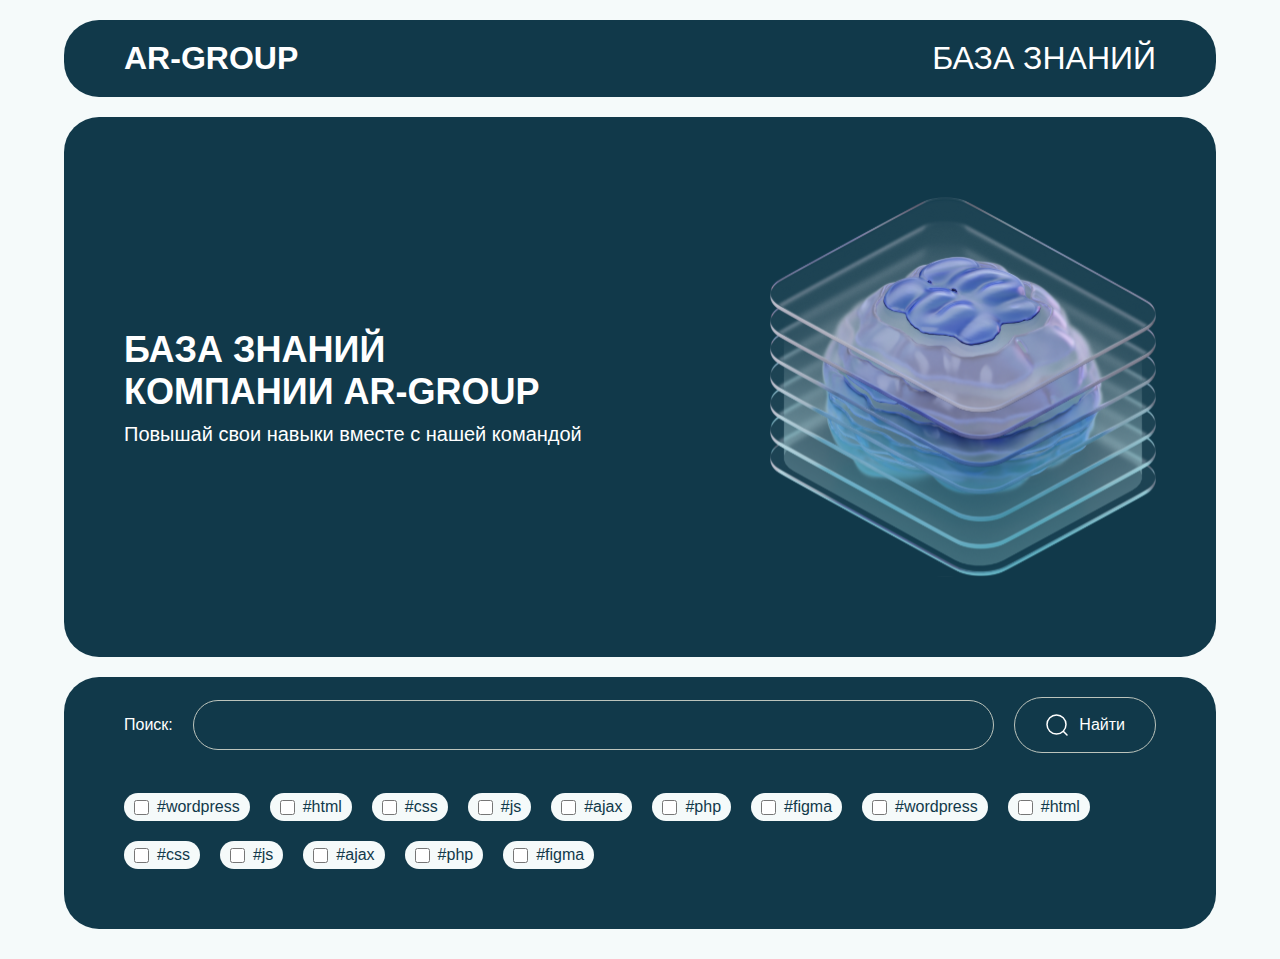
<file: knowledge_base/links/templates/Новая папка/index.html>
<!DOCTYPE html>
<html lang="en">
<head>
	<meta charset="UTF-8">
	<meta name="viewport" content="width=device-width, initial-scale=1.0">
	<link rel="stylesheet" href="css/style.css">
	<title>Document</title>
</head>
<body>

	<header class="header">
		<div class="container">
			<div class="header__inner">
				<a href="index.html">AR-GROUP</a>
				<span>БАЗА ЗНАНИЙ</span>
			</div>
		</div>
	</header>

	<main>

		<section class="offer">
			<div class="container">
				<div class="offer__inner">
					<div class="offer__inner-text">
						<h1>БАЗА ЗНАНИЙ КОМПАНИИ AR-GROUP</h1>
						<p>Повышай свои навыки вместе с нашей командой</p>
					</div>
					<img src="img/offer__img.svg" alt="">
				</div>
			</div>
		</section>


		<section class="knowledge-base">
			<div class="container">
				<div class="knowledge-base__inner">
					<form>
						<div>
						    <label for="id_name">Поиск:</label>
							<input type="text" name="name" maxlength="2500" required="" id="id_name">
							<button type="submit">
								
									<svg width="24" height="24" viewBox="0 0 24 24" fill="none" xmlns="http://www.w3.org/2000/svg">
		                                <path d="M11.5 21C16.7467 21 21 16.7467 21 11.5C21 6.25329 16.7467 2 11.5 2C6.25329 2 2 6.25329 2 11.5C2 16.7467 6.25329 21 11.5 21Z" stroke="#fff" stroke-width="1.5"></path>
		                                <path d="M18.5 18.5L22 22" stroke="#fff" stroke-width="1.5" stroke-linecap="round"></path>
	                            	</svg>
	                            	<span>Найти</span>
								</a>                            
                       		</button>
						</div>

						<div class="filter__tags">
							<div class="filter__tag">
								<input type="checkbox">
								<span>#wordpress</span>
							</div>

							<div class="filter__tag">
								<input type="checkbox">
								<span>#html</span>
							</div>

							<div class="filter__tag">
								<input type="checkbox">
								<span>#css</span>
							</div>

							<div class="filter__tag">
								<input type="checkbox">
								<span>#js</span>
							</div>


							<div class="filter__tag">
								<input type="checkbox">
								<span>#ajax</span>
							</div>


							<div class="filter__tag">
								<input type="checkbox">
								<span>#php</span>
							</div>


							<div class="filter__tag">
								<input type="checkbox">
								<span>#figma</span>
							</div>

							<div class="filter__tag">
								<input type="checkbox">
								<span>#wordpress</span>
							</div>

							<div class="filter__tag">
								<input type="checkbox">
								<span>#html</span>
							</div>

							<div class="filter__tag">
								<input type="checkbox">
								<span>#css</span>
							</div>

							<div class="filter__tag">
								<input type="checkbox">
								<span>#js</span>
							</div>


							<div class="filter__tag">
								<input type="checkbox">
								<span>#ajax</span>
							</div>


							<div class="filter__tag">
								<input type="checkbox">
								<span>#php</span>
							</div>


							<div class="filter__tag">
								<input type="checkbox">
								<span>#figma</span>
							</div>


						</div>

					</form>
				</div>
			</div>
		</section>
		
		
	</main>



	

</body>

</html>
</file>
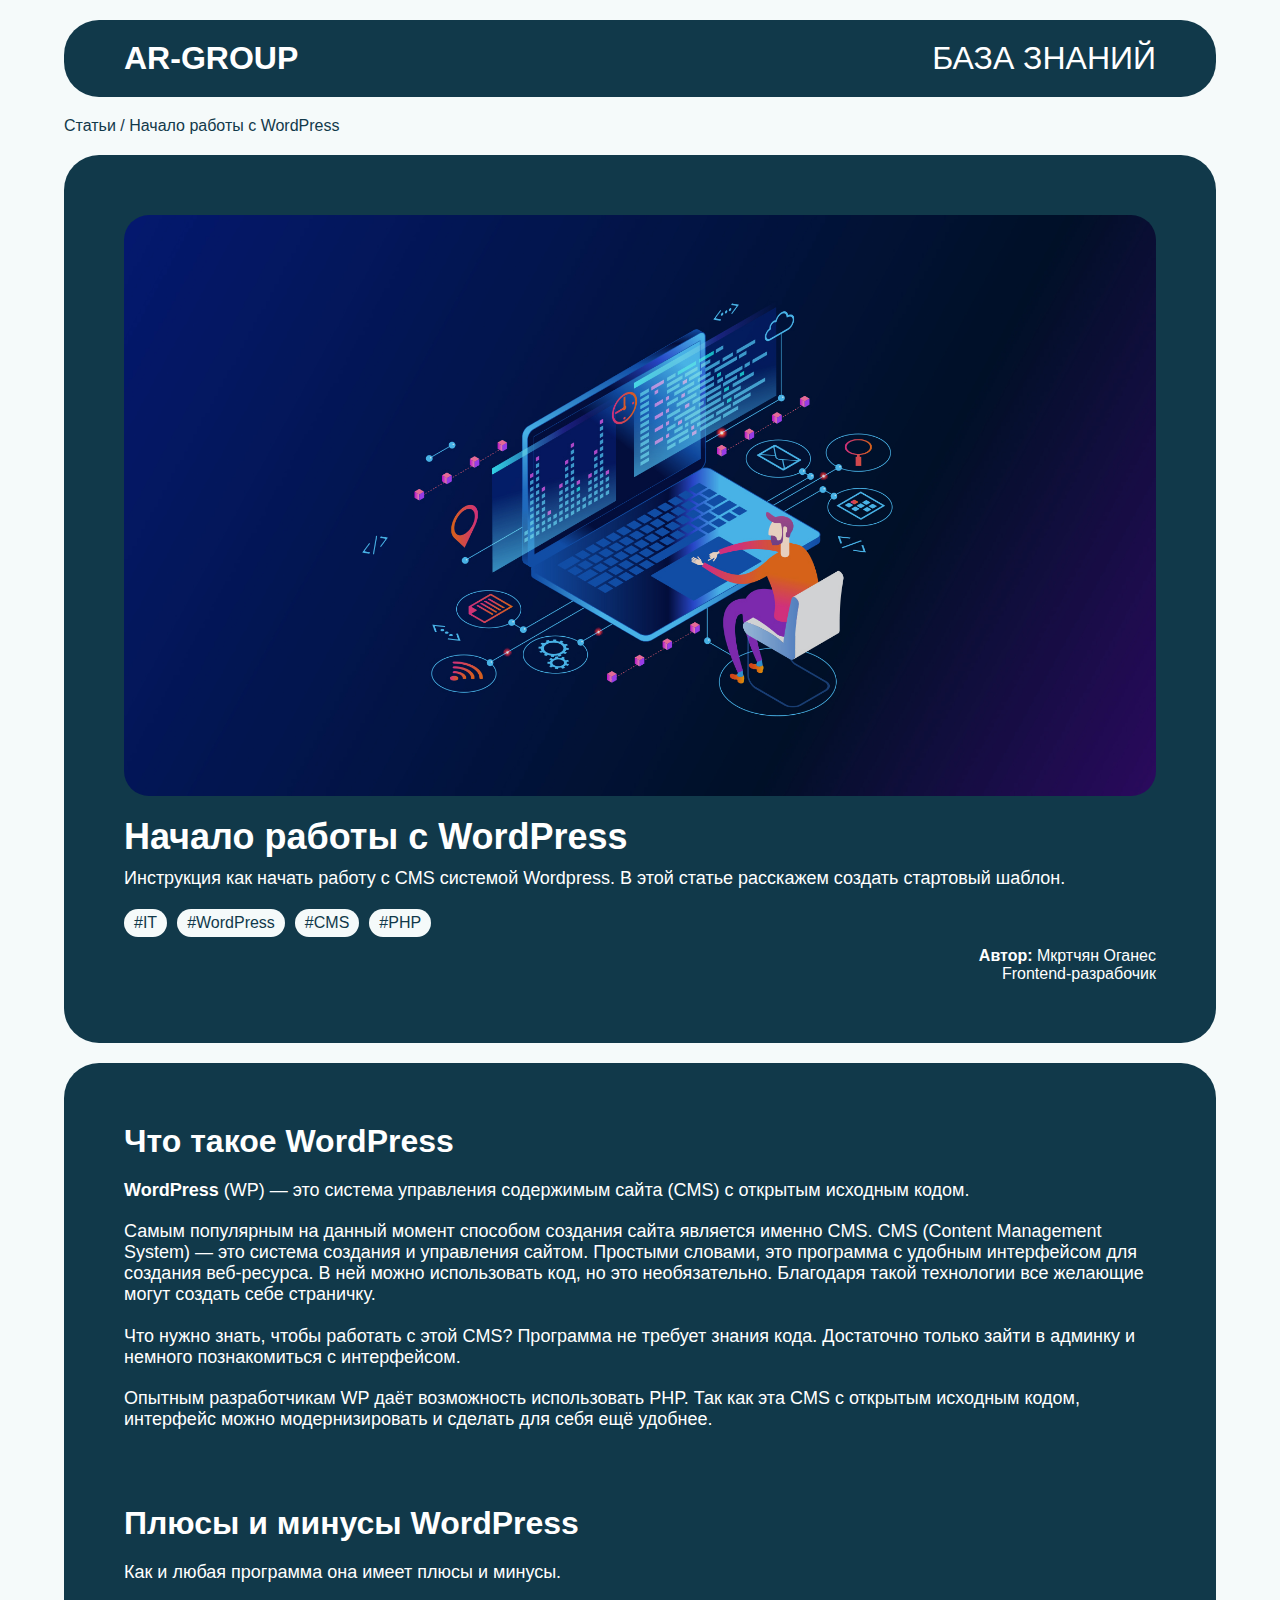
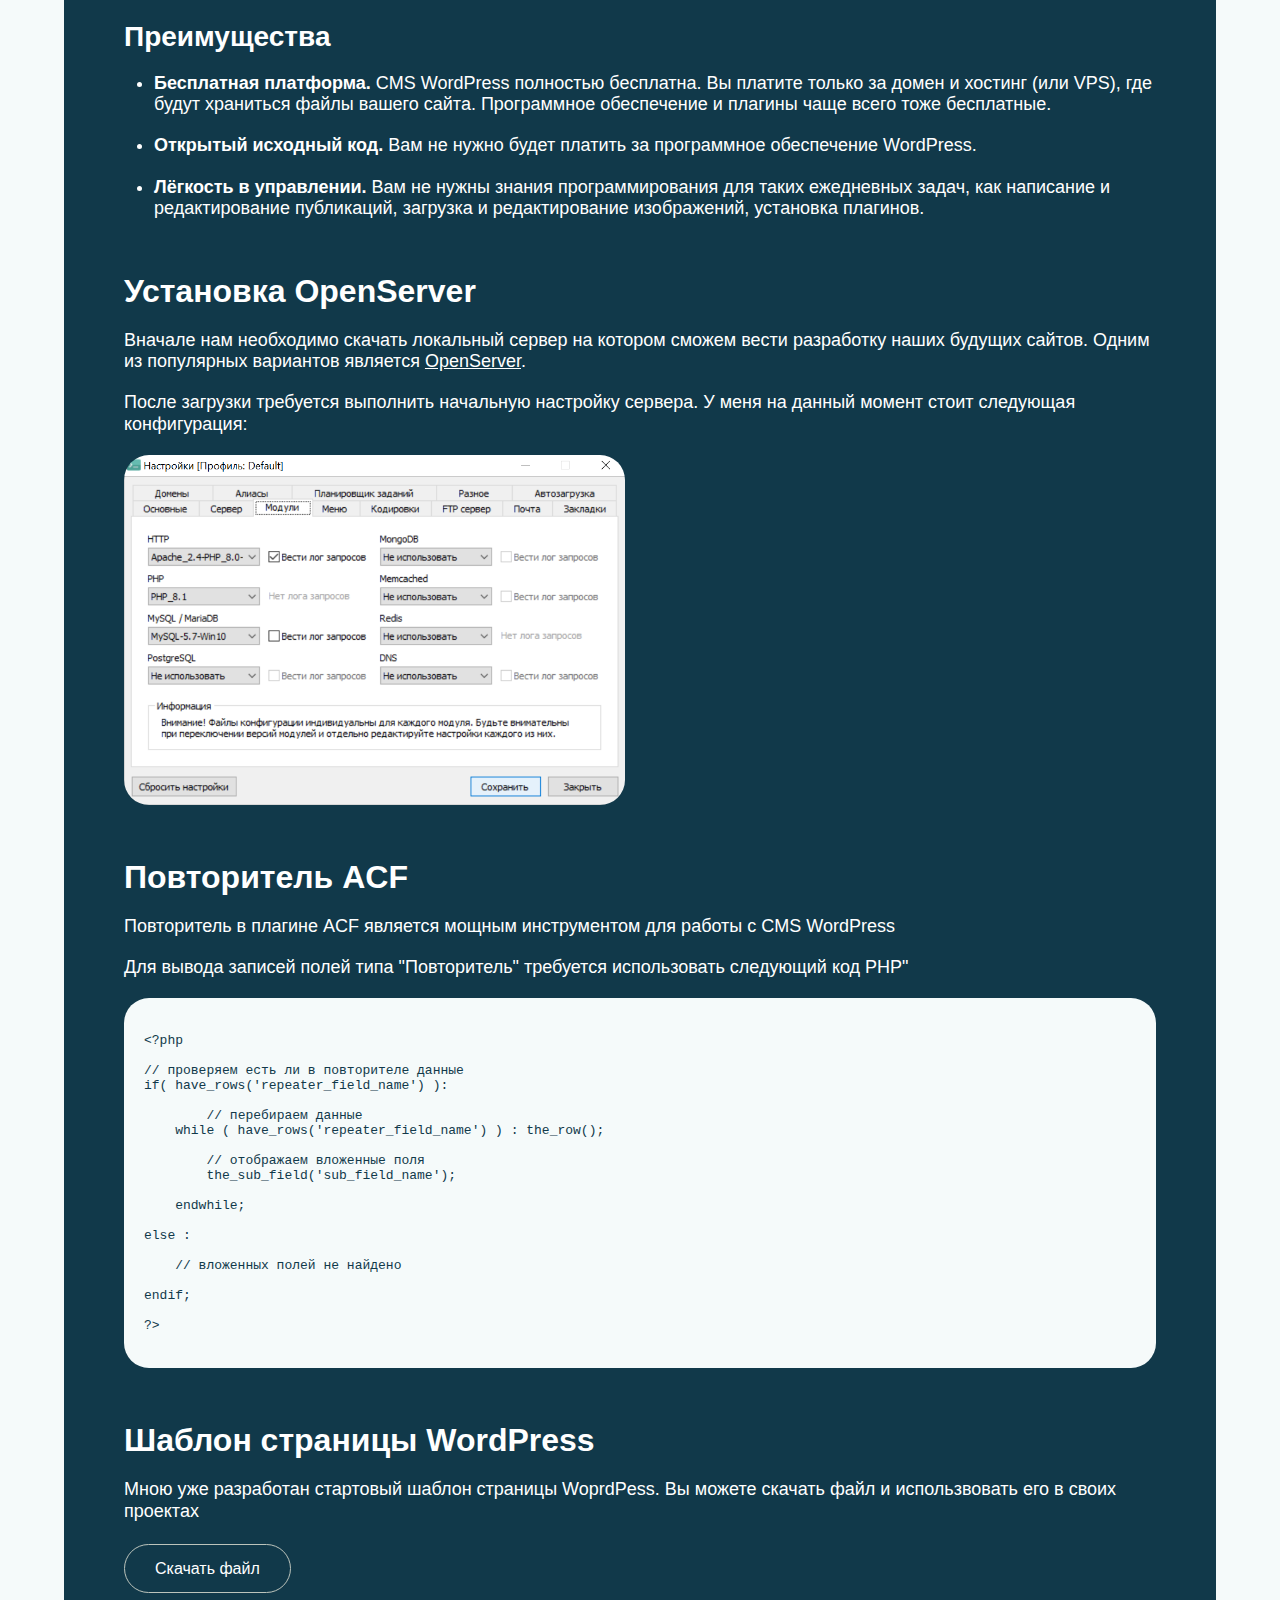
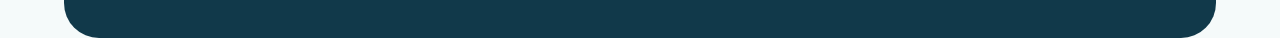
<file: knowledge_base/links/templates/Новая папка/article.html>
<!DOCTYPE html>
<html lang="en">
<head>
	<meta charset="UTF-8">
	<meta name="viewport" content="width=device-width, initial-scale=1.0">
	<link rel="stylesheet" href="css/style.css">
	<title>Document</title>
</head>
<body>

	<header class="header">
		<div class="container">
			<div class="header__inner">
				<a href="index.html">AR-GROUP</a>
				<span>БАЗА ЗНАНИЙ</span>
			</div>
		</div>
	</header>

	<main>

		<div class="breadcrumbs">
			<div class="container">
				<a href="search.html">Статьи</a> / <span>Начало работы с WordPress</span>
			</div>			
		</div>

		<section class="article">
			<div class="container">
				<div class="article__inner">

					<div class="article__content-info">
						<img src="img/card1.jpg" alt="" class="">
						<div class="article__content-info-text">
							<h1>Начало работы с WordPress</h1>
							<p>Инструкция как начать работу с CMS системой Wordpress. В этой статье расскажем создать стартовый шаблон.</p>
						</div>
					</div>

					<div class="article__content-tags">
						<div class="filter__tag">
							<span>#IT</span>
						</div>
						<div class="filter__tag">
							<span>#WordPress</span>
						</div>
						<div class="filter__tag">
							<span>#CMS</span>
						</div>
						<div class="filter__tag">
							<span>#PHP</span>
						</div>
					</div>

					<div class="article__content-author">
						<p>Автор: <span>Мкртчян Оганес</span></p>
						<p><span>Frontend-разрабочик</span></p>
					</div>


				</div>
			</div>
		</section>


		<section class="article__content">
			<div class="container">
				<div class="article__content-inner">
					
					<h2>Что такое WordPress</h2>

					<p><strong>WordPress</strong> (WP) ― это система управления содержимым сайта (CMS) с открытым исходным кодом.</p>
					<p>Самым популярным на данный момент способом создания сайта является именно CMS. CMS (Content Management System) ― это система создания и управления сайтом. Простыми словами, это программа с удобным интерфейсом для создания веб-ресурса. В ней можно использовать код, но это необязательно. Благодаря такой технологии все желающие могут создать себе страничку.</p>

					<p>Что нужно знать, чтобы работать с этой CMS? Программа не требует знания кода. Достаточно только зайти в админку и немного познакомиться с интерфейсом.</p>

					<p>Опытным разработчикам WP даёт возможность использовать PHP. Так как эта CMS с открытым исходным кодом, интерфейс можно модернизировать и сделать для себя ещё удобнее.</p>

					<br>
					<br>
					<br>
					

					<h2>Плюсы и минусы WordPress</h2>

					<p>Как и любая программа она имеет плюсы и минусы.</p>

					<br>

					<h3>Преимущества</h3>

					<ul>
						<li><strong>Бесплатная платформа.</strong> CMS WordPress полностью бесплатна. Вы платите только за домен и хостинг (или VPS), где будут храниться файлы вашего сайта. Программное обеспечение и плагины чаще всего тоже бесплатные.</li>

						<li><strong>Открытый исходный код.</strong> Вам не нужно будет платить за программное обеспечение WordPress.</li>

						<li><strong>Лёгкость в управлении.</strong> Вам не нужны знания программирования для таких ежедневных задач, как написание и редактирование публикаций, загрузка и редактирование изображений, установка плагинов.</li>
					</ul>



					<br>
					<br>
					<br>


					<h2>Установка OpenServer</h2>

					<p>Вначале нам необходимо скачать локальный сервер на котором сможем вести разработку наших будущих сайтов. Одним из популярных вариантов является <a href="https://ospanel.io/">OpenServer</a>.</p>

					<p>После загрузки требуется выполнить начальную настройку сервера. У меня на данный момент стоит следующая конфигурация:</p>

					<img src="img/screen1.png" alt="">


					<br>
					<br>
					<br>


					<h2>Повторитель ACF</h2>

					<p>Повторитель в плагине ACF является мощным инструментом для работы с CMS WordPress</p>

					<P>Для вывода записей полей типа "Повторитель" требуется использовать следующий код PHP"</P>

<xmp>
<?php

// проверяем есть ли в повторителе данные
if( have_rows('repeater_field_name') ):

 	// перебираем данные
    while ( have_rows('repeater_field_name') ) : the_row();

        // отображаем вложенные поля
        the_sub_field('sub_field_name');

    endwhile;

else :

    // вложенных полей не найдено

endif;

?>

</xmp>

				<br>
				<br>
				<br>


				<h2>Шаблон страницы WordPress</h2>

				<p>Мною уже разработан стартовый шаблон страницы WoprdPess. Вы можете скачать файл и использвовать его в своих проектах</p>

				<br>

				<a class="download__button" href="files/screen1.png" download="screen1" target='_blank'>Скачать файл</a>


				</div>
			</div>
		</section>

		
	</main>



	

</body>

</html>
</file>
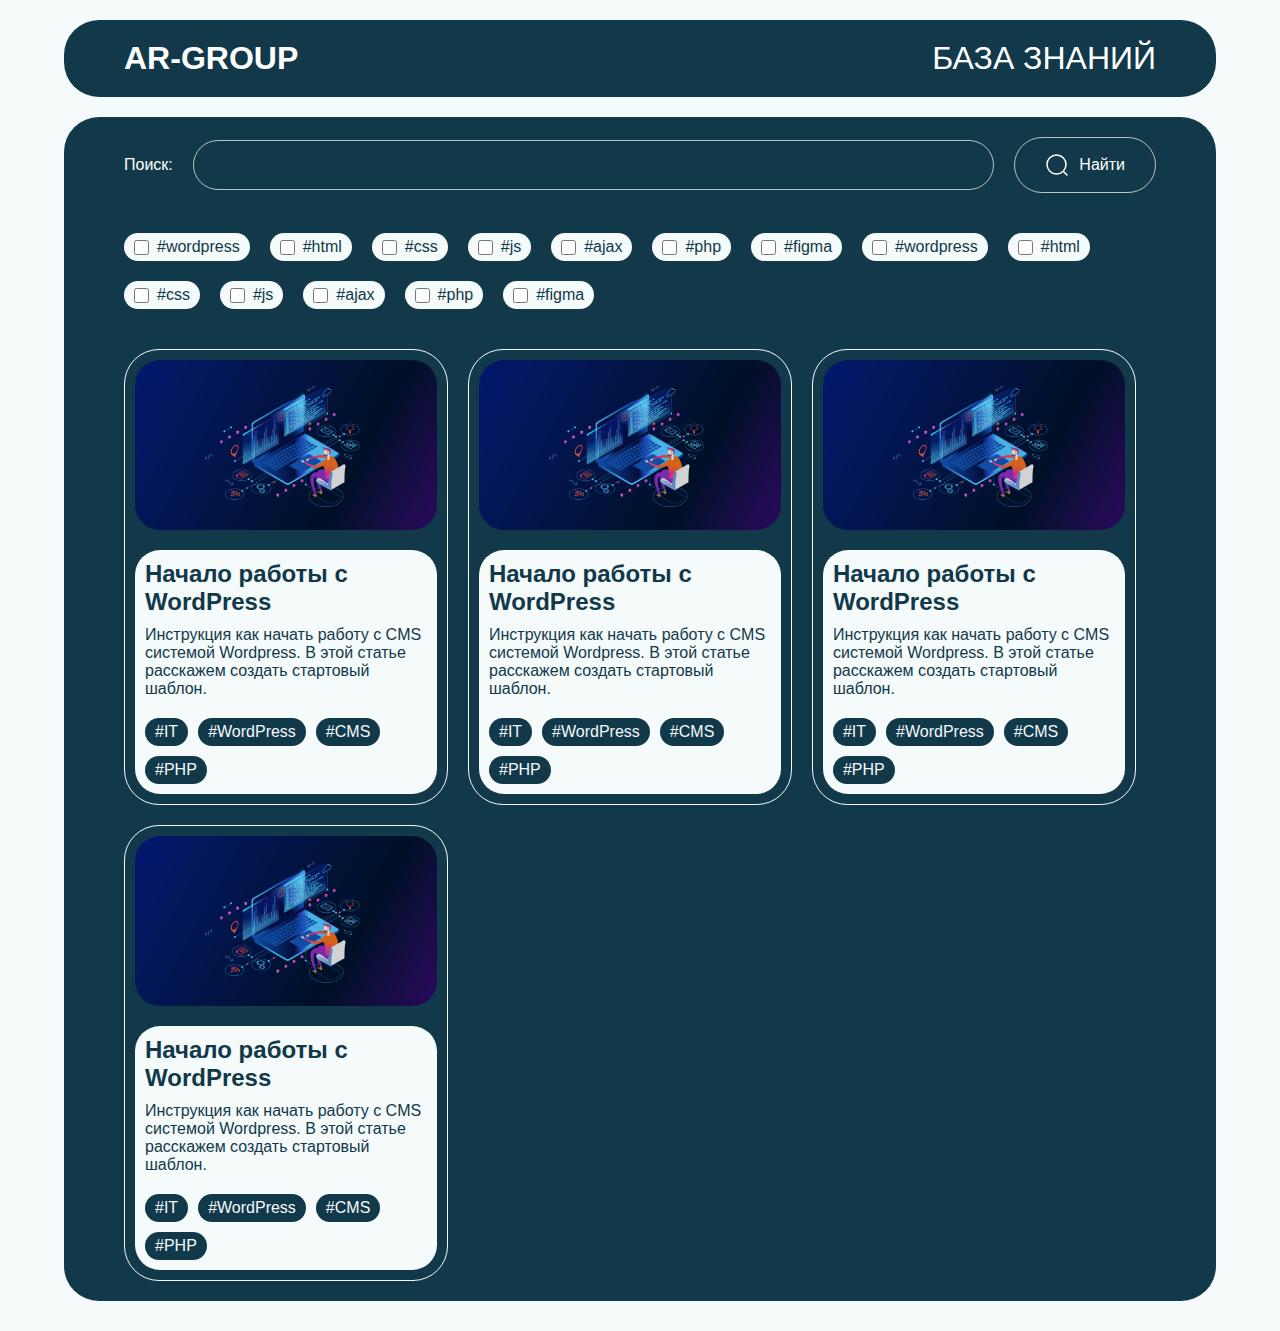
<file: knowledge_base/links/templates/Новая папка/search.html>
<!DOCTYPE html>
<html lang="en">
<head>
	<meta charset="UTF-8">
	<meta name="viewport" content="width=device-width, initial-scale=1.0">
	<link rel="stylesheet" href="css/style.css">
	<title>Document</title>
</head>
<body>

	<header class="header">
		<div class="container">
			<div class="header__inner">
				<a href="index.html">AR-GROUP</a>
				<span>БАЗА ЗНАНИЙ</span>
			</div>
		</div>
	</header>

	<main>

		<section class="knowledge-base">
			<div class="container">
				<div class="knowledge-base__inner">
					<form>
						<div>
						    <label for="id_name">Поиск:</label>
							<input type="text" name="name" maxlength="2500" required="" id="id_name">
							<button type="submit">

								<svg width="24" height="24" viewBox="0 0 24 24" fill="none" xmlns="http://www.w3.org/2000/svg">
	                                <path d="M11.5 21C16.7467 21 21 16.7467 21 11.5C21 6.25329 16.7467 2 11.5 2C6.25329 2 2 6.25329 2 11.5C2 16.7467 6.25329 21 11.5 21Z" stroke="#fff" stroke-width="1.5"></path>
	                                <path d="M18.5 18.5L22 22" stroke="#fff" stroke-width="1.5" stroke-linecap="round"></path>
                            	</svg>
                            	<span>Найти</span>
                           
                       		</button>
						</div>

						<div class="filter__tags">
							<div class="filter__tag">
								<input type="checkbox">
								<span>#wordpress</span>
							</div>

							<div class="filter__tag">
								<input type="checkbox">
								<span>#html</span>
							</div>

							<div class="filter__tag">
								<input type="checkbox">
								<span>#css</span>
							</div>

							<div class="filter__tag">
								<input type="checkbox">
								<span>#js</span>
							</div>


							<div class="filter__tag">
								<input type="checkbox">
								<span>#ajax</span>
							</div>


							<div class="filter__tag">
								<input type="checkbox">
								<span>#php</span>
							</div>


							<div class="filter__tag">
								<input type="checkbox">
								<span>#figma</span>
							</div>

							<div class="filter__tag">
								<input type="checkbox">
								<span>#wordpress</span>
							</div>

							<div class="filter__tag">
								<input type="checkbox">
								<span>#html</span>
							</div>

							<div class="filter__tag">
								<input type="checkbox">
								<span>#css</span>
							</div>

							<div class="filter__tag">
								<input type="checkbox">
								<span>#js</span>
							</div>


							<div class="filter__tag">
								<input type="checkbox">
								<span>#ajax</span>
							</div>


							<div class="filter__tag">
								<input type="checkbox">
								<span>#php</span>
							</div>


							<div class="filter__tag">
								<input type="checkbox">
								<span>#figma</span>
							</div>


						</div>

					</form>



					<div class="response__items">

						<articles class="response__item">
							<a href="article.html"></a>
							<img src="img/card1.jpg" alt="">
							<div class="response__item-info">
								<h2>Начало работы с WordPress</h2>
								<p>Инструкция как начать работу с CMS системой Wordpress. В этой статье расскажем создать стартовый шаблон.</p>
								<div class="response__item-tags">
									<div class="filter__tag">
										<span>#IT</span>
									</div>
									<div class="filter__tag">
										<span>#WordPress</span>
									</div>
									<div class="filter__tag">
										<span>#CMS</span>
									</div>
									<div class="filter__tag">
										<span>#PHP</span>
									</div>
								</div>
							</div>
						</articles>

						<articles class="response__item">
							<a href="article.html"></a>
							<img src="img/card1.jpg" alt="">
							<div class="response__item-info">
								<h2>Начало работы с WordPress</h2>
								<p>Инструкция как начать работу с CMS системой Wordpress. В этой статье расскажем создать стартовый шаблон.</p>
								<div class="response__item-tags">
									<div class="filter__tag">
										<span>#IT</span>
									</div>
									<div class="filter__tag">
										<span>#WordPress</span>
									</div>
									<div class="filter__tag">
										<span>#CMS</span>
									</div>
									<div class="filter__tag">
										<span>#PHP</span>
									</div>
								</div>
							</div>
						</articles>

						<articles class="response__item">
							<a href="article.html"></a>
							<img src="img/card1.jpg" alt="">
							<div class="response__item-info">
								<h2>Начало работы с WordPress</h2>
								<p>Инструкция как начать работу с CMS системой Wordpress. В этой статье расскажем создать стартовый шаблон.</p>
								<div class="response__item-tags">
									<div class="filter__tag">
										<span>#IT</span>
									</div>
									<div class="filter__tag">
										<span>#WordPress</span>
									</div>
									<div class="filter__tag">
										<span>#CMS</span>
									</div>
									<div class="filter__tag">
										<span>#PHP</span>
									</div>
								</div>
							</div>
						</articles>

						<articles class="response__item">
							<a href="article.html"></a>
							<img src="img/card1.jpg" alt="">
							<div class="response__item-info">
								<h2>Начало работы с WordPress</h2>
								<p>Инструкция как начать работу с CMS системой Wordpress. В этой статье расскажем создать стартовый шаблон.</p>
								<div class="response__item-tags">
									<div class="filter__tag">
										<span>#IT</span>
									</div>
									<div class="filter__tag">
										<span>#WordPress</span>
									</div>
									<div class="filter__tag">
										<span>#CMS</span>
									</div>
									<div class="filter__tag">
										<span>#PHP</span>
									</div>
								</div>
							</div>
						</articles>

					</div>



				</div>


			</div>
		</section>
		
		
	</main>



	

</body>

</html>
</file>
<file: knowledge_base/links/templates/Новая папка/css/style.css>
/* Reset and base styles  */
* {
	padding: 0px;
	margin: 0px;
	border: none;
}

*,
*::before,
*::after {
	box-sizing: border-box;
}

/* Links */

a, a:link, a:visited  {
    text-decoration: none;
}

a:hover  {
    text-decoration: none;
}

/* Common */

aside, nav, footer, header, section, main {
	display: block;
}

h1, h2, h3, h4, h5, h6, p {
    font-size: inherit;
	font-weight: inherit;
}

ul, ul li {
	list-style: none;
}

img {
	vertical-align: top;
}

img, svg {
	max-width: 100%;
	height: auto;
}

address {
  font-style: normal;
}

/* Form */

input, textarea, button, select {
	font-family: inherit;
    font-size: inherit;
    color: inherit;
    background-color: transparent;
}

input::-ms-clear {
	display: none;
}

button, input[type="submit"] {
    display: inline-block;
    box-shadow: none;
    background-color: transparent;
    background: none;
    cursor: pointer;
}

input:focus, input:active,
button:focus, button:active {
    outline: none;
}

button::-moz-focus-inner {
	padding: 0;
	border: 0;
}

label {
	cursor: pointer;
}

legend {
	display: block;
}

body {
	background-color: #F5FAFA;
	font-family: Arial, Helvetica, sans-serif;
}


.container	{
	width: 90vw;
	max-width: 1440px;
	margin: 0 auto;
}


.header {
	margin-top: 20px;
	margin-bottom: 20px;
}

.header a {
	color: #fff;
}

.header__inner {
	background-color: #11394A;
	padding: 20px 60px;
	display: flex;
	align-items: center;
	justify-content: space-between;
	color: #fff;
	border-radius: 35px;
}


.header__inner a {
	font-size: 32px;
	font-weight: bold;
}

.header__inner span {
	font-size: 32px;
	font-weight: 500;
}

.offer {
	margin-bottom: 20px;
}

.offer__inner {
	background-color: #11394A;
	padding: 20px 60px;
	border-radius: 35px;
	min-height: 60vh;
	display: flex;
	align-items: center;
	justify-content: space-between;
	color:  #fff;
}

.offer__inner-text h1 {
	font-size: 36px;
	max-width: 450px;
	font-weight: bold;
	margin-bottom: 10px;
}

.offer__inner-text p {
	font-size: 20px;
	font-weight: 300;
}

.knowledge-base {
	margin-bottom: 30px;
}

.knowledge-base__inner {
	background-color: #11394A;
	padding: 20px 60px;
	border-radius: 35px;
	color:  #fff;
}

.knowledge-base__inner form>div {
	display: flex;
	align-items: center;
	gap: 20px;
	margin-bottom: 40px;
}

.knowledge-base__inner form>div>input {
	flex: 1;
	padding: 15px 30px;
    border: 1px solid #BCC4BC;
    border-radius: 100px;
    font-size: clamp(16px, 1.04vw, 20px);
    transition: all 0.3s ease;
}

.knowledge-base__inner form>div>input:hover {
	border: 1px solid #F5FAFA;
	color: #F5FAFA;
}


.knowledge-base__inner form>div>input:focus {
	border: 1px solid #F5FAFA;
	color: #F5FAFA;
}

.knowledge-base__inner form>div>button {
	padding: 15px 30px;
    border: 1px solid #BCC4BC;
    display: flex;
    align-items: center;
    gap: 10px;
    border-radius: 100px;
    font-size: clamp(16px, 1.04vw, 20px);
    transition: all 0.3s ease;
}

.knowledge-base__inner form>div>button:hover {
	background-color: #F5FAFA;
	border: 1px solid #11394A;
	color: #11394A;
}

.knowledge-base__inner form>div>button svg path {
	 transition: all 0.3s ease;
}

.knowledge-base__inner form>div>button:hover svg path {
	stroke: #11394A;
}


.filter__tags {
	display: flex;
	flex-wrap: wrap;
	gap: 20px;
}

.filter__tag {
	padding: 5px 10px;
	background-color: #F5FAFA;
	color: #11394A;
	border-radius: 35px;
	display: flex;
	align-items: center;
	gap: 8px;
}

.filter__tag input {
	width: 15px;
	height: 15px;

}


.response__items {
	display: flex;
	flex-wrap:  wrap;
	gap: 20px;
}

.response__item {
	display: flex;
   flex: 0 0 calc(33.333% - 20px); /* Вычитаем отступы из общего размера карточки */
    flex-direction: column;
    padding: 10px;
    padding: 10px;
    border: 1px solid #F5FAFA;
    border-radius: 35px;
    position: relative;
}

.response__item>a {
	position: absolute;
	top: 0;
	left: 0;
	width: 100%;
	height: 100%;
}

.response__item img {
	border-radius: 25px;
	object-fit: cover;
	margin-bottom: 20px;
}


.response__item-info {
	margin-bottom: 0px;
	padding: 0 10px;
	background-color: #F5FAFA;
	color: #11394A;
	padding: 10px;
	border-radius: 25px;
}

.response__item-info h2 {
	font-size: 24px;
	margin-bottom: 10px;
	font-weight: bold;
}

.response__item-info p {
	font-size: 16px;
	margin-bottom: 20px;
}

.response__item-tags {
	display: flex;
	flex-wrap: wrap;
	gap: 10px;
}

.response__item-tags .filter__tag {
	background-color: #11394A;
	color: #F5FAFA;
}


.breadcrumbs {
	margin-bottom: 20px;
	color: #11394A;
}

.breadcrumbs a {
	color: #11394A;
}

.article__inner {
	background-color: #11394A;
	padding: 60px 60px;
	border-radius: 35px;
	color:  #fff;
	margin-bottom: 20px;
}


.article__content-info img {
	border-radius: 25px;
	margin-bottom: 20px;
}

.article__content-info-text {
	margin-bottom: 20px;
}

.article__content-info-text h1 {
	font-size: 36px;
	font-weight: bold;
	margin-bottom: 10px;
}

.article__content-info-text p {
	font-size: 18px;
}

.article__content-tags {
	display: flex;
	flex-wrap: wrap;
	gap: 10px;
	margin-bottom: 10px;
}

.article__content-author {
	text-align: right;
	font-size: 16px;
	font-weight: bold;
}

.article__content-author span {
	font-weight: 300;
}



.article__content-inner {
	background-color: #11394A;
	padding: 60px 60px;
	border-radius: 35px;
	color:  #fff;
}


.article__content h2 {
	font-size: 32px;
	font-weight: bold;
	margin-bottom: 20px;
}

.article__content h3 {
	font-size: 28px;
	font-weight: 600;
	margin-bottom: 20px;
}

.article__content p {
	font-size: 18px;
	margin-bottom: 20px;
	line-height: 118%;
}

.article__content a {
	color: #fff;
	text-decoration: underline;
}

.article__content img {
	max-width: 100%;
	max-height: 350px;
	border-radius: 25px;
	object-fit: cover;
/*	margin:  0 auto;*/
	display: block;
}


.article__content strong {
	font-weight: bold;
}


.article__content ul,
.article__content ol {
	display: flex;
	flex-direction: column;
	align-items: flex-start;
	gap: 20px;
	padding-left: 30px;
	font-size: 18px;
}

.article__content ul li {
	list-style-type: disc;
	line-height: 118%;
}

.article__content ol li {
	list-style-type: decimal;
	line-height: 118%;
}


.article__content xmp {
	padding: 20px 20px;
	border-radius: 25px;
	background-color: #F5FAFA;
	color: #11394A;
}

.article__content .download__button {
	padding: 15px 30px;
    border: 1px solid #BCC4BC;
    border-radius: 100px;
    text-decoration: none;
    transition: all .3s ease;
}

.article__content .download__button:hover {
	background-color: #F5FAFA;
	color: #11394A;
	border: 1px solid #F5FAFA;
}
</file>
